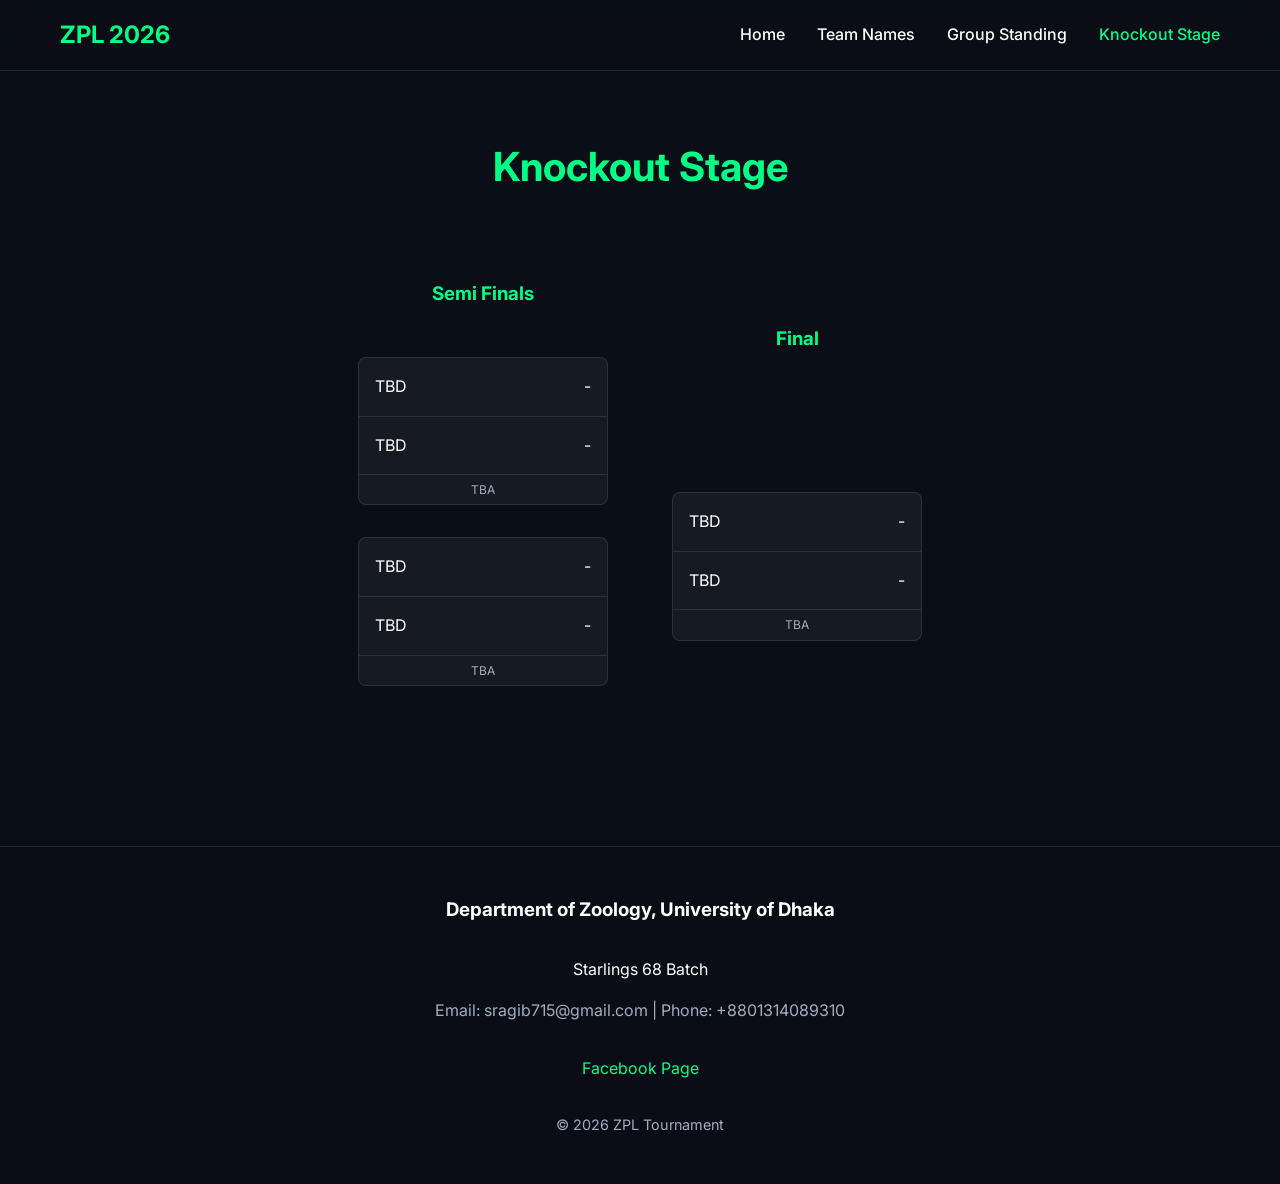
<file: knockout.html>
<!DOCTYPE html>
<html lang="en">

<head>
    <meta charset="UTF-8">
    <meta name="viewport" content="width=device-width, initial-scale=1.0">
    <title>Knockout Stage - ZPL Football Tournament</title>
    <link href="https://fonts.googleapis.com/css2?family=Inter:wght@400;500;600;700&display=swap" rel="stylesheet">
    <link rel="stylesheet" href="assets/css/style.css">
</head>

<body id="knockout-page">
    <header>
        <div class="container navbar">
            <a href="index.html" class="logo">ZPL 2026</a>
            <ul class="nav-links" id="nav-links">
                <li><a href="index.html">Home</a></li>
                <li><a href="teams.html">Team Names</a></li>
                <li><a href="standings.html">Group Standing</a></li>
                <li><a href="knockout.html">Knockout Stage</a></li>
            </ul>
            <div class="hamburger" id="hamburger">
                <span></span>
                <span></span>
                <span></span>
            </div>
        </div>
    </header>

    <main>
        <section class="section">
            <div class="container">
                <h1 class="section-title">Knockout Stage</h1>

                <div id="champion-container" style="margin-bottom: 3rem;">
                    <!-- Champion will be shown here if tournament is finished -->
                </div>

                <div class="bracket-container">
                    <div class="round">
                        <h3 class="round-title">Semi Finals</h3>
                        <div id="sf-container" style="display: flex; flex-direction: column; gap: 2rem;"></div>
                    </div>
                    <div class="round">
                        <h3 class="round-title">Final</h3>
                        <div id="f-container" style="display: flex; flex-direction: column; gap: 2rem;"></div>
                    </div>
                </div>
            </div>
        </section>
    </main>

    <footer>
        <div class="container footer-content">
            <h3 id="footer-department"></h3>
            <p id="footer-committee"></p>
            <p id="footer-contact" style="color: var(--text-secondary);"></p>
            <div class="footer-links">
                <a href="#" id="footer-facebook" target="_blank">Facebook Page</a>
            </div>
            <p id="footer-copyright" style="font-size: 0.9rem; color: var(--text-secondary); margin-top: 1rem;"></p>
        </div>
    </footer>

    <script src="assets/js/main.js"></script>
    <script src="assets/js/knockout.js"></script>
</body>

</html>
</file>
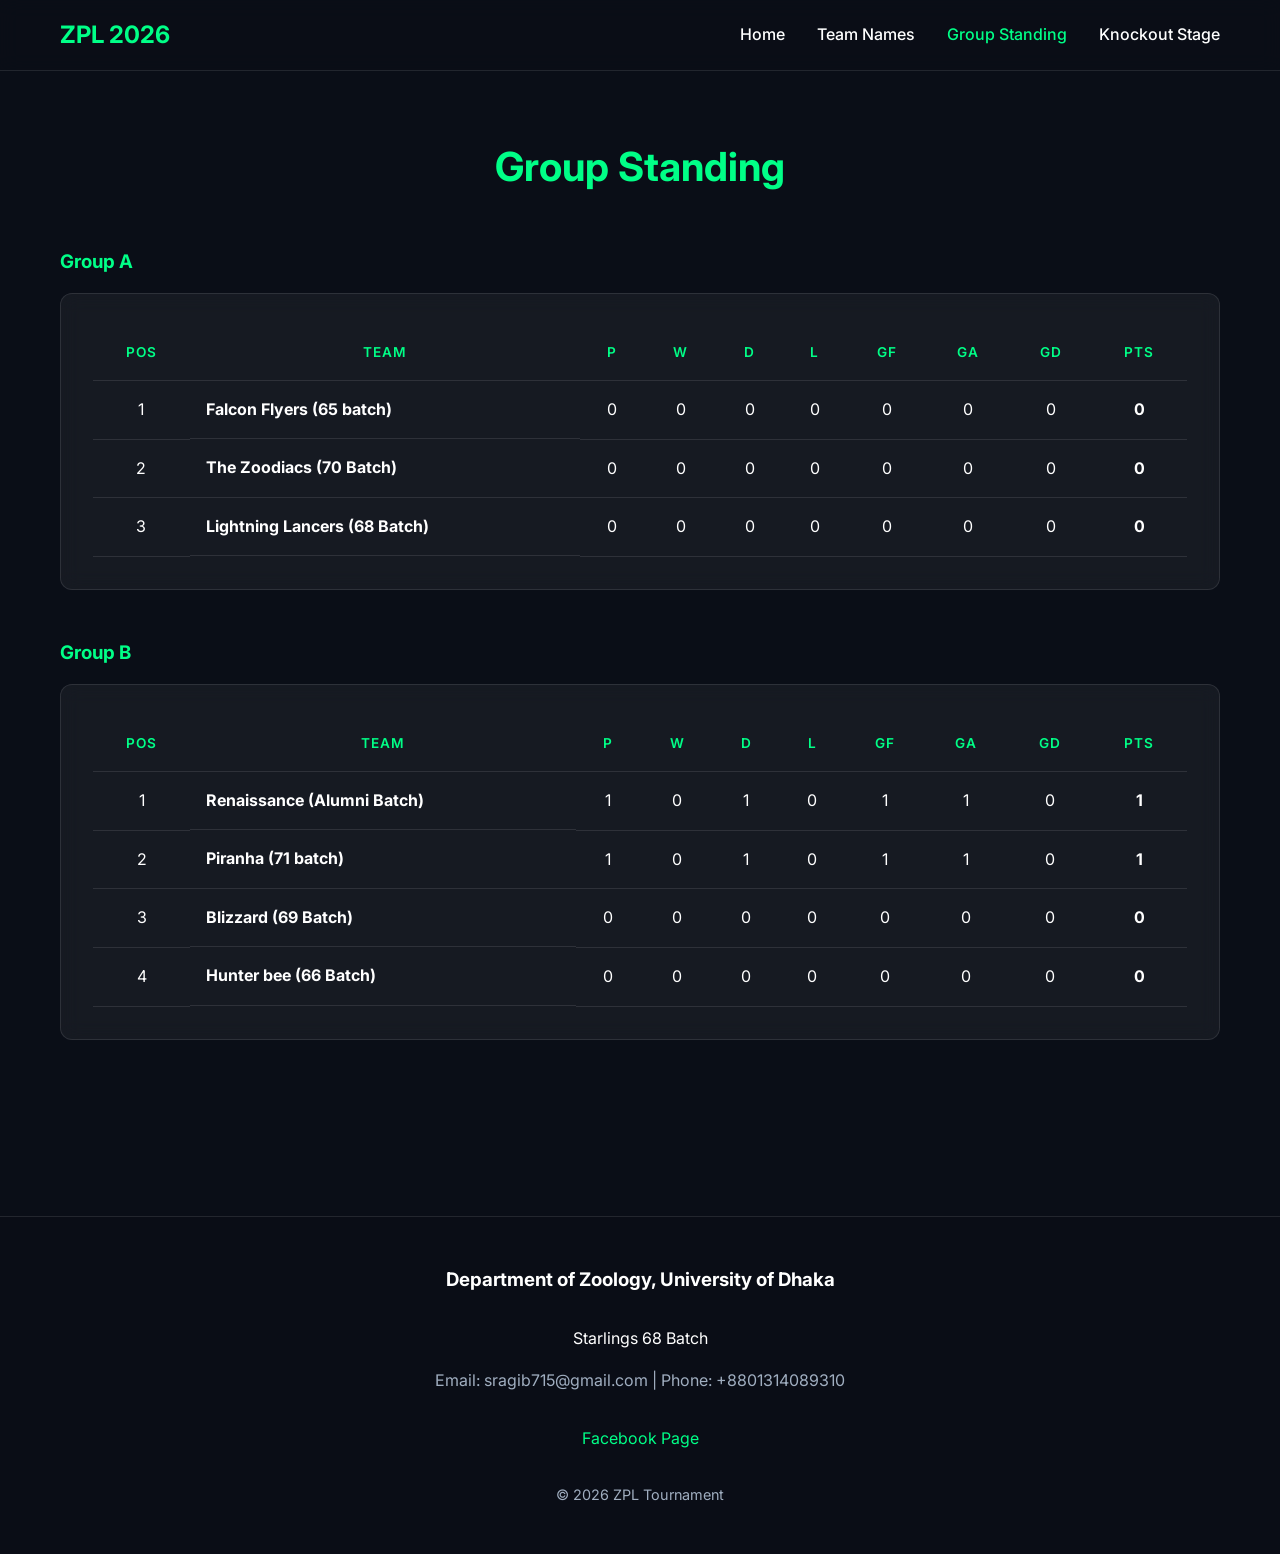
<file: standings.html>
<!DOCTYPE html>
<html lang="en">
<head>
    <meta charset="UTF-8">
    <meta name="viewport" content="width=device-width, initial-scale=1.0">
    <title>Group Standing - ZPL Football Tournament</title>
    <link href="https://fonts.googleapis.com/css2?family=Inter:wght@400;500;600;700&display=swap" rel="stylesheet">
    <link rel="stylesheet" href="assets/css/style.css">
</head>
<body id="standings-page">
    <header>
        <div class="container navbar">
            <a href="index.html" class="logo">ZPL 2026</a>
            <ul class="nav-links" id="nav-links">
                <li><a href="index.html">Home</a></li>
                <li><a href="teams.html">Team Names</a></li>
                <li><a href="standings.html">Group Standing</a></li>
                <li><a href="knockout.html">Knockout Stage</a></li>
            </ul>
            <div class="hamburger" id="hamburger">
                <span></span>
                <span></span>
                <span></span>
            </div>
        </div>
    </header>

    <main>
        <section class="section">
            <div class="container">
                <h1 class="section-title">Group Standing</h1>
                <div id="standings-container">
                    <p style="text-align: center;">Loading standings...</p>
                </div>
            </div>
        </section>
    </main>

    <footer>
        <div class="container footer-content">
            <h3 id="footer-department"></h3>
            <p id="footer-committee"></p>
            <p id="footer-contact" style="color: var(--text-secondary);"></p>
            <div class="footer-links">
                <a href="#" id="footer-facebook" target="_blank">Facebook Page</a>
            </div>
            <p id="footer-copyright" style="font-size: 0.9rem; color: var(--text-secondary); margin-top: 1rem;"></p>
        </div>
    </footer>

    <script src="assets/js/main.js"></script>
    <script src="assets/js/standings.js"></script>
</body>
</html>
</file>
<file: assets/css/style.css>
/* assets/css/style.css */
:root {
  --primary-color: #00ff87; /* Modern neon/turf green */
  --primary-color-dark: #00cc6a;
  --bg-color: #0a0e17; /* Dark sports theme background */
  --card-bg: rgba(255, 255, 255, 0.05);
  --card-border: rgba(255, 255, 255, 0.1);
  --text-primary: #ffffff;
  --text-secondary: #a0aec0;
  --font-family: 'Inter', 'Roboto', sans-serif;
  --border-radius: 12px;
  --transition: all 0.3s ease;
}

* {
  margin: 0;
  padding: 0;
  box-sizing: border-box;
}

body {
  font-family: var(--font-family);
  background-color: var(--bg-color);
  color: var(--text-primary);
  line-height: 1.6;
  overflow-x: hidden;
}

/* Typography */
h1, h2, h3, h4, h5, h6 {
  font-weight: 700;
  margin-bottom: 1rem;
}

a {
  text-decoration: none;
  color: inherit;
}

.container {
  max-width: 1200px;
  margin: 0 auto;
  padding: 0 20px;
}

/* Navigation Bar */
header {
  position: sticky;
  top: 0;
  z-index: 1000;
  background: rgba(10, 14, 23, 0.8);
  backdrop-filter: blur(10px);
  border-bottom: 1px solid var(--card-border);
}

.navbar {
  display: flex;
  justify-content: space-between;
  align-items: center;
  height: 70px;
}

.logo {
  font-size: 1.5rem;
  font-weight: 700;
  color: var(--primary-color);
}

.nav-links {
  display: flex;
  list-style: none;
  gap: 2rem;
}

.nav-links li a {
  font-weight: 500;
  transition: var(--transition);
}

.nav-links li a:hover,
.nav-links li a.active {
  color: var(--primary-color);
}

.hamburger {
  display: none;
  cursor: pointer;
  flex-direction: column;
  gap: 5px;
}

.hamburger span {
  width: 25px;
  height: 3px;
  background-color: var(--text-primary);
  transition: var(--transition);
}

/* Hero Section */
.hero {
  min-height: 60vh;
  display: flex;
  align-items: center;
  justify-content: center;
  text-align: center;
  background-size: cover;
  background-position: center;
  position: relative;
  margin-bottom: 3rem;
}

.hero::after {
  content: '';
  position: absolute;
  top: 0;
  left: 0;
  width: 100%;
  height: 100%;
  background: linear-gradient(to bottom, rgba(10, 14, 23, 0.5), rgba(10, 14, 23, 1));
}

.hero-content {
  position: relative;
  z-index: 1;
  padding: 2rem;
}

.hero-title {
  font-size: 3.5rem;
  margin-bottom: 1rem;
  text-transform: uppercase;
  letter-spacing: 2px;
  color: var(--primary-color);
}

.hero-subtitle {
  font-size: 1.5rem;
  color: var(--text-secondary);
}

/* Sections */
.section {
  padding: 4rem 0;
}

.section-title {
  font-size: 2.5rem;
  text-align: center;
  margin-bottom: 3rem;
  color: var(--primary-color);
}

/* Glassmorphism Cards */
.card {
  background: var(--card-bg);
  border: 1px solid var(--card-border);
  border-radius: var(--border-radius);
  padding: 2rem;
  backdrop-filter: blur(10px);
  transition: var(--transition);
}

.card:hover {
  transform: translateY(-5px);
  border-color: var(--primary-color);
  box-shadow: 0 10px 20px rgba(0, 255, 135, 0.1);
}

/* Live Match Card */
.live-match-card {
  text-align: center;
}

.match-teams {
  display: flex;
  justify-content: space-around;
  align-items: center;
  margin-bottom: 2rem;
}

.team {
  display: flex;
  flex-direction: column;
  align-items: center;
  gap: 1rem;
}

.team-logo {
  width: 100px;
  height: 100px;
  object-fit: contain;
}

.team-name {
  font-size: 1.5rem;
  font-weight: 600;
}

.vs {
  font-size: 2rem;
  font-weight: 700;
  color: var(--primary-color);
}

.match-info {
  display: flex;
  justify-content: center;
  gap: 2rem;
  color: var(--text-secondary);
  font-size: 0.9rem;
  margin-bottom: 1rem;
}

.match-status {
  display: inline-block;
  padding: 0.5rem 1rem;
  border-radius: 20px;
  font-weight: 600;
  text-transform: uppercase;
  letter-spacing: 1px;
}

.status-live {
  background-color: rgba(255, 0, 0, 0.1);
  color: #ff3333;
  border: 1px solid #ff3333;
  animation: pulse 2s infinite;
}

.status-finished {
  background-color: rgba(255, 255, 255, 0.1);
  color: var(--text-secondary);
}

.status-upcoming {
  background-color: rgba(0, 255, 135, 0.1);
  color: var(--primary-color);
  border: 1px solid var(--primary-color);
}

.score {
  font-size: 3rem;
  font-weight: 700;
  margin: 0 1rem;
}

/* Latest Results Grid */
.results-grid {
  display: grid;
  grid-template-columns: repeat(auto-fit, minmax(300px, 1fr));
  gap: 2rem;
}

.result-card {
  display: flex;
  flex-direction: column;
  gap: 1rem;
}

.result-team {
  display: flex;
  align-items: center;
  justify-content: space-between;
}

.result-team-info {
  display: flex;
  align-items: center;
  gap: 1rem;
}

.result-logo {
  width: 40px;
  height: 40px;
  object-fit: contain;
}

/* Teams Grid */
.teams-grid {
  display: grid;
  grid-template-columns: repeat(auto-fit, minmax(300px, 1fr));
  gap: 2rem;
}

.team-card-header {
  display: flex;
  align-items: center;
  gap: 1.5rem;
  margin-bottom: 1.5rem;
  border-bottom: 1px solid var(--card-border);
  padding-bottom: 1rem;
}

.player-list {
  list-style: none;
  margin-top: 1rem;
}

.player-list li {
  padding: 0.5rem 0;
  border-bottom: 1px solid rgba(255, 255, 255, 0.05);
  color: var(--text-secondary);
}

.player-list li:last-child {
  border-bottom: none;
}

.captain {
  color: var(--primary-color);
  font-weight: 600;
}

/* Standings Table */
.table-container {
  overflow-x: auto;
  margin-bottom: 3rem;
}

.standings-table {
  width: 100%;
  border-collapse: collapse;
  text-align: center;
}

.standings-table th,
.standings-table td {
  padding: 1rem;
  border-bottom: 1px solid var(--card-border);
}

.standings-table th {
  color: var(--primary-color);
  font-weight: 600;
  text-transform: uppercase;
  font-size: 0.85rem;
  letter-spacing: 1px;
}

.standings-table tr:hover {
  background-color: rgba(255, 255, 255, 0.02);
}

.team-cell {
  display: flex;
  align-items: center;
  gap: 1rem;
  text-align: left;
}

/* Knockout Bracket */
.bracket-container {
  display: flex;
  justify-content: center;
  gap: 4rem;
  overflow-x: auto;
  padding: 2rem 0;
}

.round {
  display: flex;
  flex-direction: column;
  justify-content: space-around;
  min-width: 250px;
  gap: 2rem;
}

.matchup {
  background: var(--card-bg);
  border: 1px solid var(--card-border);
  border-radius: 8px;
  overflow: hidden;
}

.matchup-team {
  display: flex;
  justify-content: space-between;
  padding: 1rem;
  border-bottom: 1px solid var(--card-border);
}

.matchup-team:last-child {
  border-bottom: none;
}

.winner {
  color: var(--primary-color);
  font-weight: 700;
}

.round-title {
  text-align: center;
  color: var(--primary-color);
  margin-bottom: 1rem;
}

/* Footer */
footer {
  background-color: rgba(10, 14, 23, 0.9);
  border-top: 1px solid var(--card-border);
  padding: 3rem 0;
  margin-top: 4rem;
  text-align: center;
}

.footer-content {
  display: flex;
  flex-direction: column;
  gap: 1rem;
}

.footer-links {
  margin-top: 1rem;
}

.footer-links a {
  color: var(--primary-color);
  transition: var(--transition);
}

.footer-links a:hover {
  color: #fff;
}

/* Animations */
@keyframes pulse {
  0% { box-shadow: 0 0 0 0 rgba(255, 51, 51, 0.4); }
  70% { box-shadow: 0 0 0 10px rgba(255, 51, 51, 0); }
  100% { box-shadow: 0 0 0 0 rgba(255, 51, 51, 0); }
}

.fade-in {
  animation: fadeIn 0.8s ease-in;
}

@keyframes fadeIn {
  from { opacity: 0; transform: translateY(20px); }
  to { opacity: 1; transform: translateY(0); }
}

/* Responsive */
@media (max-width: 768px) {
  .hamburger {
    display: flex;
  }
  
  .nav-links {
    position: absolute;
    top: 70px;
    left: 0;
    width: 100%;
    background: rgba(10, 14, 23, 0.95);
    flex-direction: column;
    align-items: center;
    padding: 2rem 0;
    clip-path: circle(0% at 100% 0);
    transition: all 0.5s ease-out;
  }
  
  .nav-links.open {
    clip-path: circle(150% at 100% 0);
  }
  
  .hero-title {
    font-size: 2.5rem;
  }
  
  .match-info {
    flex-direction: column;
    gap: 0.5rem;
  }
  
  .bracket-container {
    justify-content: flex-start;
  }
}
</file>
